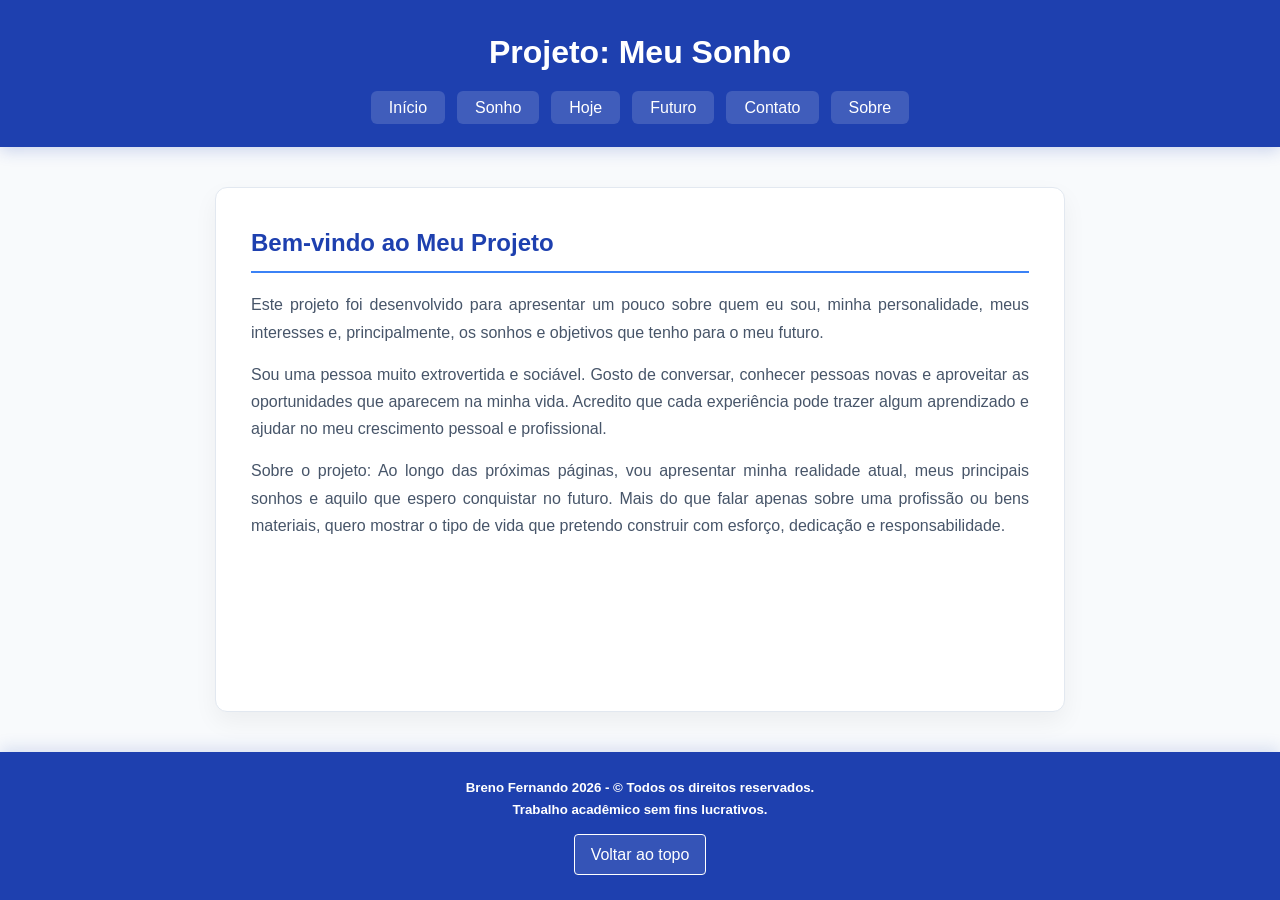
<file: index.html>
<!DOCTYPE html>
<html lang="pt-BR">
    <head>
        <meta charset="UTF-8">
        <meta name="viewport" content="width=device-width, initial-scale=1.0">
        <title>Meu Sonho - Início</title>
        <link rel="icon" href="mundom.png" type="image/png">
        <link rel="stylesheet" href="style.css">
    </head>
    <body id="topo">
        <header>
            <h1>Projeto: Meu Sonho</h1>
            <nav>
                <ul>
                    <li><a href="index.html">Início</a></li>
                    <li><a href="sonho.html">Sonho</a></li>
                    <li><a href="hoje.html">Hoje</a></li>
                    <li><a href="futuro.html">Futuro</a></li>
                    <li><a href="contato.html">Contato</a></li>
                    <li><a href="sobre.html">Sobre</a></li>
                </ul>
            </nav>
        </header>

        <main>
            <section>
                <h2>Bem-vindo ao Meu Projeto</h2>

                <p align="justify">Este projeto foi desenvolvido para apresentar um pouco sobre quem eu sou, minha personalidade, meus interesses e, principalmente, os sonhos e objetivos que tenho para o meu futuro.</p>
                
                <p align="justify">Sou uma pessoa muito extrovertida e sociável. Gosto de conversar, conhecer pessoas novas e aproveitar as oportunidades que aparecem na minha vida. Acredito que cada experiência pode trazer algum aprendizado e ajudar no meu crescimento pessoal e profissional.</p>

                <p align="justify">Sobre o projeto: Ao longo das próximas páginas, vou apresentar minha realidade atual, meus principais sonhos e aquilo que espero conquistar no futuro. Mais do que falar apenas sobre uma profissão ou bens materiais, quero mostrar o tipo de vida que pretendo construir com esforço, dedicação e responsabilidade.</p>
            </section>
        </main>

        <footer>
            <h5>Breno Fernando 2026 - &copy Todos os direitos reservados.<br>Trabalho acadêmico sem fins lucrativos.</h5>
            <a href="#" class="btn-topo">Voltar ao topo</a>
        </footer>
    </body>
</html>
</file>
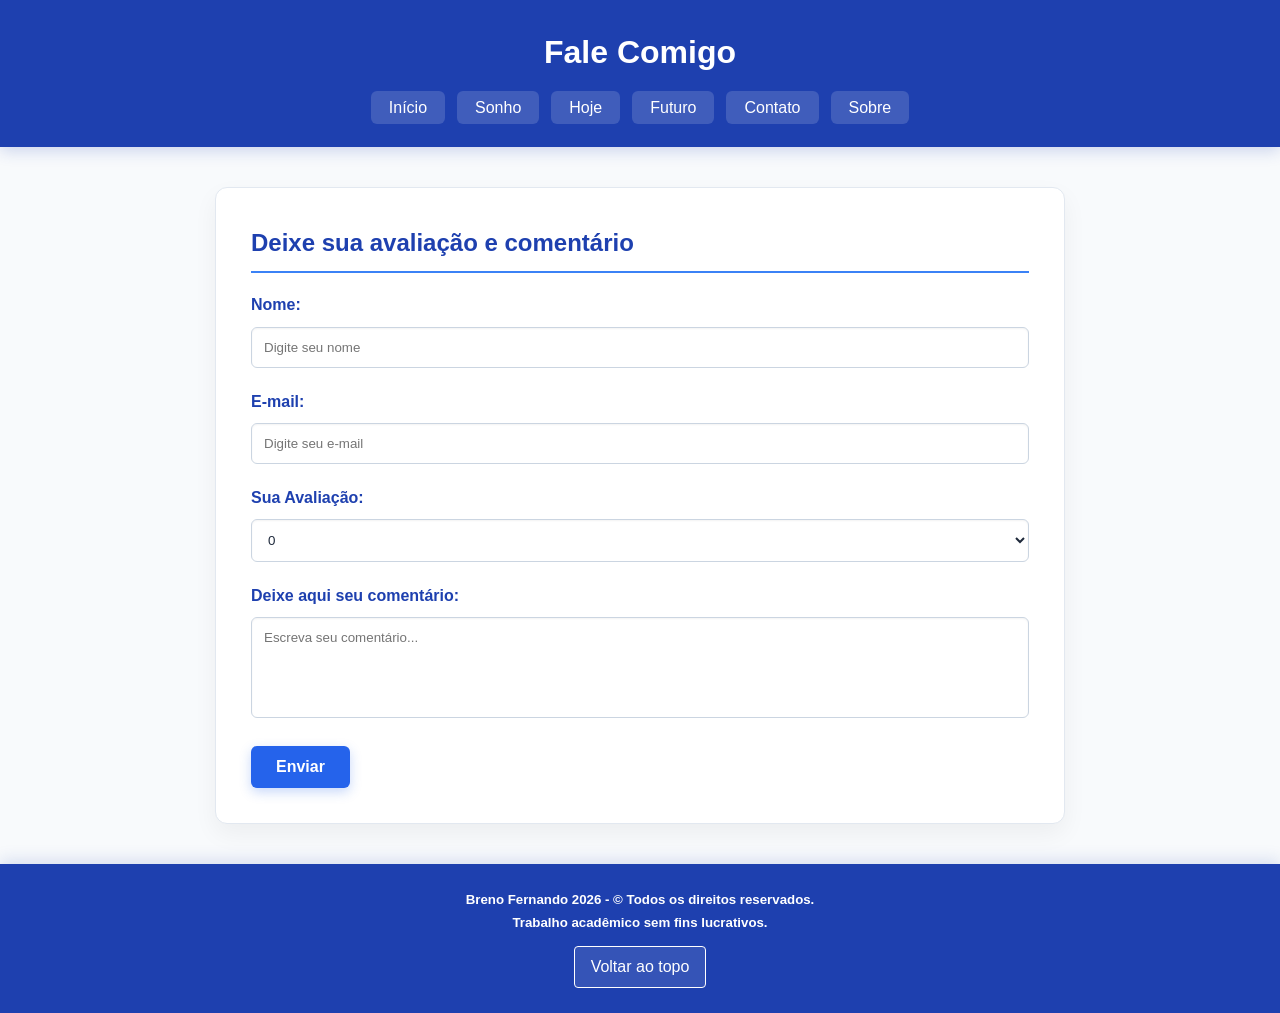
<file: contato.html>
<!DOCTYPE html>
<html lang="pt-BR">
    <head>
        <meta charset="UTF-8">
        <meta name="viewport" content="width=device-width, initial-scale=1.0">
        <title>Meu Sonho - Contato</title>
        <link rel="icon" href="mundom.png" type="image/png">
        <link rel="stylesheet" href="style.css">
    </head>
    <body id="topo">
        <header>
            <h1>Fale Comigo</h1>
            <nav>
                <ul>
                    <li><a href="index.html">Início</a></li>
                    <li><a href="sonho.html">Sonho</a></li>
                    <li><a href="hoje.html">Hoje</a></li>
                    <li><a href="futuro.html">Futuro</a></li>
                    <li><a href="contato.html">Contato</a></li>
                    <li><a href="sobre.html">Sobre</a></li>
                </ul>
            </nav>
        </header>

        <main>
            <section>
                <h2>Deixe sua avaliação e comentário</h2>
                
                <form action="#" method="post">
                    <div class="form-group">
                        <label for="nome">Nome:</label>
                        <input type="text" id="nome" name="nome" required pattern="[A-Za-zÀ-ÿ\s]+" title="Apenas letras e espaços são permitidos" required placeholder="Digite seu nome">
                    </div>

                    <div class="form-group">
                        <label for="email">E-mail:</label>
                        <input type="email" id="email" name="email" required placeholder="Digite seu e-mail">
                    </div>

                    <div class="form-group">
                        <label for="avaliacao">Sua Avaliação:</label>
                        <select id="avaliacao" name="avaliacao" required>
                            <option value="0">0</option>
                            <option value="1">1</option>
                            <option value="2">2</option>
                            <option value="3">3</option>
                            <option value="4">4</option>
                            <option value="5">5</option>
                        </select>
                    </div>

                    <div class="form-group">
                        <label for="comentario">Deixe aqui seu comentário:</label>
                        <textarea id="comentario" name="comentario" rows="5" required placeholder="Escreva seu comentário..."></textarea>
                    </div>

                    <button type="submit">Enviar</button>
                </form>
            </section>
        </main>

        <footer>
            <h5>Breno Fernando 2026 - &copy Todos os direitos reservados.<br>Trabalho acadêmico sem fins lucrativos.</h5>
            <a href="#" class="btn-topo">Voltar ao topo</a>
        </footer>
    </body>
</html>
</file>
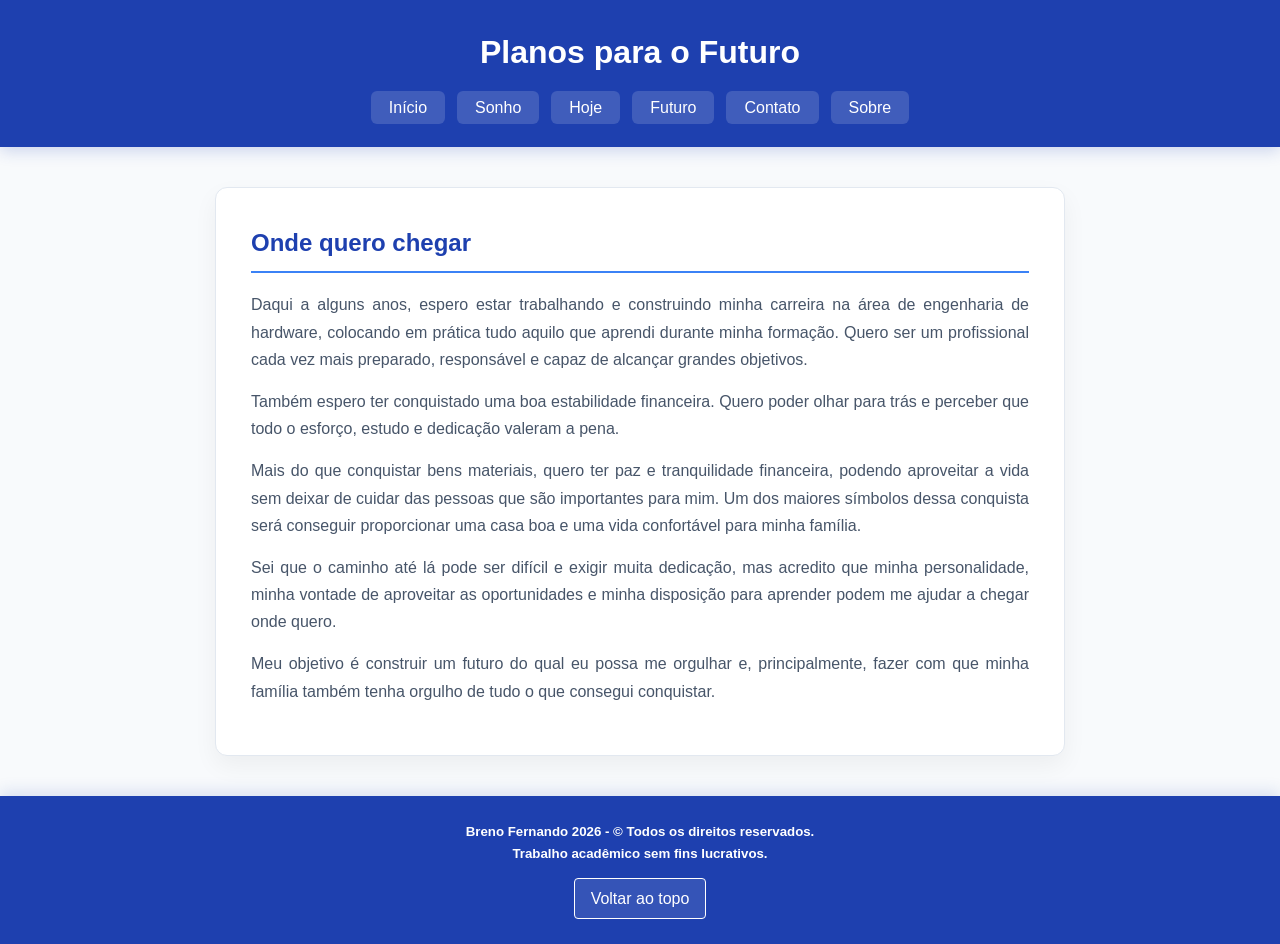
<file: futuro.html>
<!DOCTYPE html>
<html lang="pt-BR">
    <head>
        <meta charset="UTF-8">
        <meta name="viewport" content="width=device-width, initial-scale=1.0">
        <title>Meu Sonho - Futuro</title>
        <link rel="icon" href="mundom.png" type="image/png">
        <link rel="stylesheet" href="style.css">
    </head>
    <body id="topo">
        <header>
            <h1>Planos para o Futuro</h1>
            <nav>
                <ul>
                    <li><a href="index.html">Início</a></li>
                    <li><a href="sonho.html">Sonho</a></li>
                    <li><a href="hoje.html">Hoje</a></li>
                    <li><a href="futuro.html">Futuro</a></li>
                    <li><a href="contato.html">Contato</a></li>
                    <li><a href="sobre.html">Sobre</a></li>
                </ul>
            </nav>
        </header>

        <main>
            <section>
                <h2>Onde quero chegar</h2>

                <p align="justify">Daqui a alguns anos, espero estar trabalhando e construindo minha carreira na área de engenharia de hardware, colocando em prática tudo aquilo que aprendi durante minha formação. Quero ser um profissional cada vez mais preparado, responsável e capaz de alcançar grandes objetivos.</p>

                <p align="justify">Também espero ter conquistado uma boa estabilidade financeira. Quero poder olhar para trás e perceber que todo o esforço, estudo e dedicação valeram a pena.</p>

                <p align="justify">Mais do que conquistar bens materiais, quero ter paz e tranquilidade financeira, podendo aproveitar a vida sem deixar de cuidar das pessoas que são importantes para mim. Um dos maiores símbolos dessa conquista será conseguir proporcionar uma casa boa e uma vida confortável para minha família.</p>

                <p align="justify">Sei que o caminho até lá pode ser difícil e exigir muita dedicação, mas acredito que minha personalidade, minha vontade de aproveitar as oportunidades e minha disposição para aprender podem me ajudar a chegar onde quero.</p>

                <p align="justify">Meu objetivo é construir um futuro do qual eu possa me orgulhar e, principalmente, fazer com que minha família também tenha orgulho de tudo o que consegui conquistar.</p>
            </section>
        </main>

        <footer>
            <h5>Breno Fernando 2026 - &copy Todos os direitos reservados.<br>Trabalho acadêmico sem fins lucrativos.</h5>
            <a href="#" class="btn-topo">Voltar ao topo</a>
        </footer>
    </body>
</html>
</file>
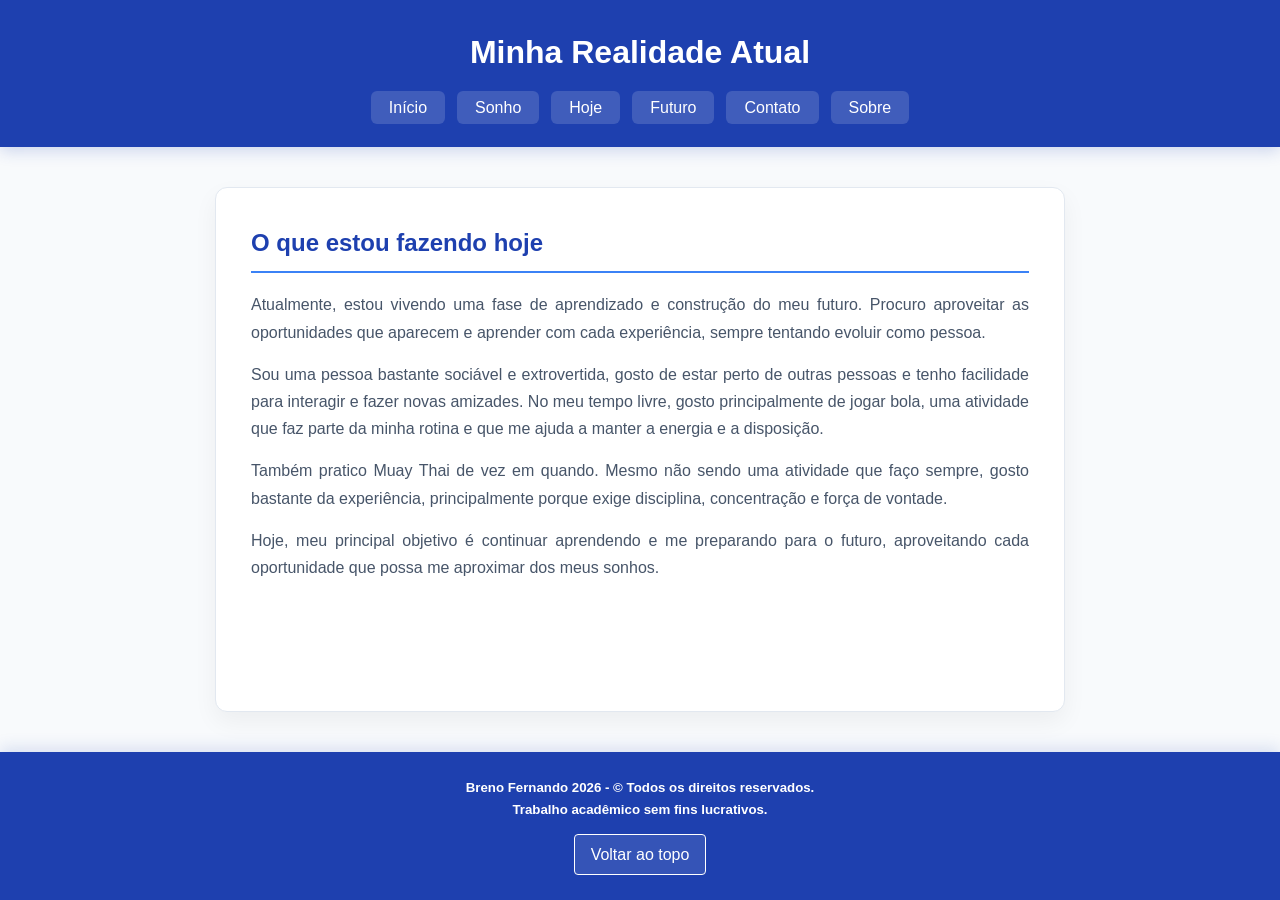
<file: hoje.html>
<!DOCTYPE html>
<html lang="pt-BR">
    <head>
        <meta charset="UTF-8">
        <meta name="viewport" content="width=device-width, initial-scale=1.0">
        <title>Meu Sonho - Hoje</title>
        <link rel="icon" href="mundom.png" type="image/png">
        <link rel="stylesheet" href="style.css">
    </head>
    <body id="topo">
        <header>
            <h1>Minha Realidade Atual</h1>
            <nav>
                <ul>
                    <li><a href="index.html">Início</a></li>
                    <li><a href="sonho.html">Sonho</a></li>
                    <li><a href="hoje.html">Hoje</a></li>
                    <li><a href="futuro.html">Futuro</a></li>
                    <li><a href="contato.html">Contato</a></li>
                    <li><a href="sobre.html">Sobre</a></li>
                </ul>
            </nav>
        </header>

        <main>
            <section>
                <h2>O que estou fazendo hoje</h2>
                
                <p align="justify">Atualmente, estou vivendo uma fase de aprendizado e construção do meu futuro. Procuro aproveitar as oportunidades que aparecem e aprender com cada experiência, sempre tentando evoluir como pessoa.</p>
                
                <p align="justify">Sou uma pessoa bastante sociável e extrovertida, gosto de estar perto de outras pessoas e tenho facilidade para interagir e fazer novas amizades. No meu tempo livre, gosto principalmente de jogar bola, uma atividade que faz parte da minha rotina e que me ajuda a manter a energia e a disposição.</p>

                <p align="justify">Também pratico Muay Thai de vez em quando. Mesmo não sendo uma atividade que faço sempre, gosto bastante da experiência, principalmente porque exige disciplina, concentração e força de vontade.</p>
            
                <p align="justify">Hoje, meu principal objetivo é continuar aprendendo e me preparando para o futuro, aproveitando cada oportunidade que possa me aproximar dos meus sonhos.</p>
            </section>
        </main>

        <footer>
            <h5>Breno Fernando 2026 - &copy Todos os direitos reservados.<br>Trabalho acadêmico sem fins lucrativos.</h5>
            <a href="#" class="btn-topo">Voltar ao topo</a>
        </footer>
    </body>
</html>
</file>
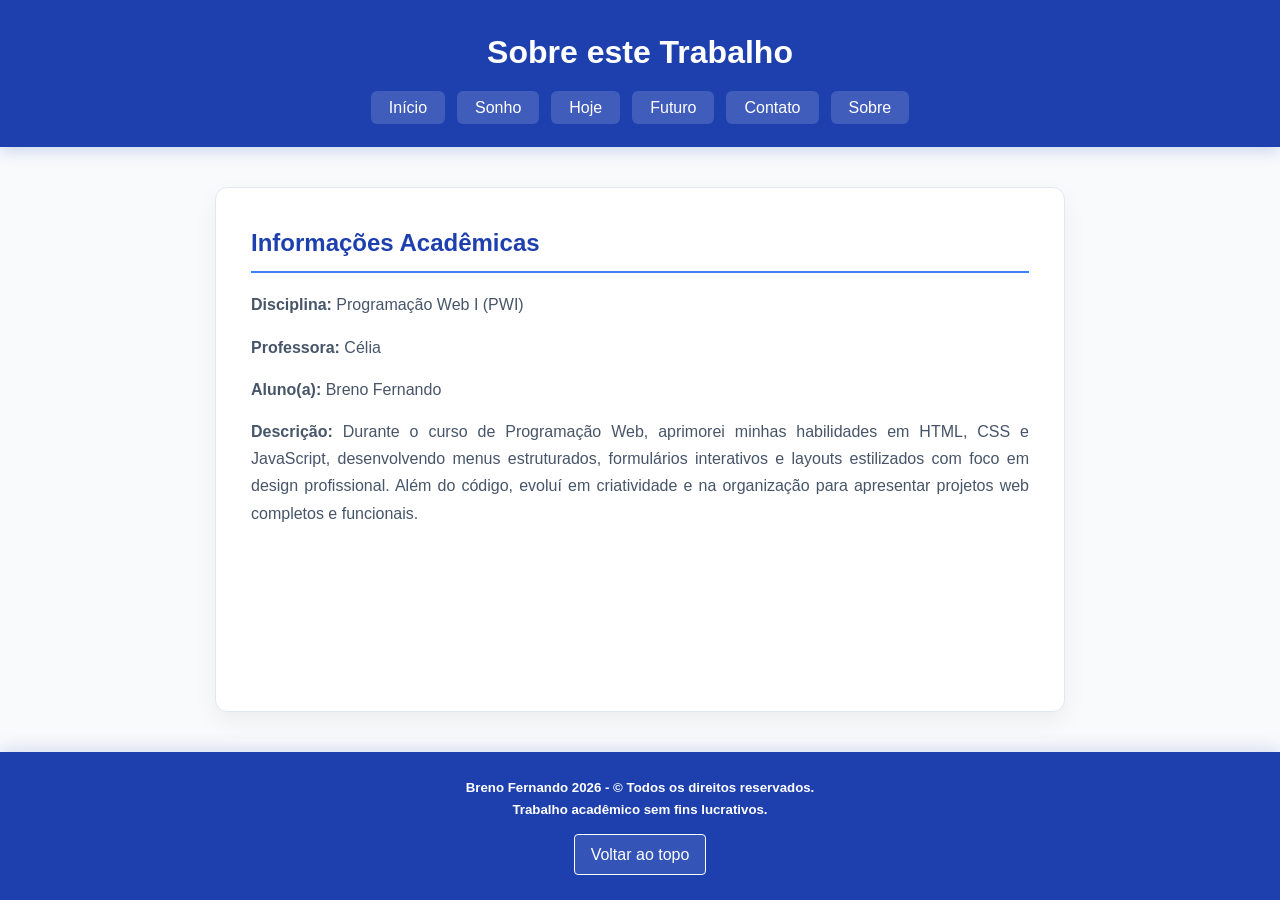
<file: sobre.html>
<!DOCTYPE html>
<html lang="pt-BR">
    <head>
        <meta charset="UTF-8">
        <meta name="viewport" content="width=device-width, initial-scale=1.0">
        <title>Meu Sonho - Sobre</title>
        <link rel="icon" href="mundom.png" type="image/png">
        <link rel="stylesheet" href="style.css">
    </head>
    <body id="topo">
        <header>
            <h1>Sobre este Trabalho</h1>
            <nav>
                <ul>
                    <li><a href="index.html">Início</a></li>
                    <li><a href="sonho.html">Sonho</a></li>
                    <li><a href="hoje.html">Hoje</a></li>
                    <li><a href="futuro.html">Futuro</a></li>
                    <li><a href="contato.html">Contato</a></li>
                    <li><a href="sobre.html">Sobre</a></li>
                </ul>
            </nav>
        </header>

        <main>
            <section>
                <h2>Informações Acadêmicas</h2>
                <p><strong>Disciplina:</strong> Programação Web I (PWI)</p>
                <p><strong>Professora:</strong> Célia</p>
                <p><strong>Aluno(a):</strong> Breno Fernando</p>
                <p align="justify"><strong>Descrição:</strong> Durante o curso de Programação Web, aprimorei minhas habilidades em HTML, CSS e JavaScript, desenvolvendo menus estruturados, formulários interativos e layouts estilizados com foco em design profissional. Além do código, evoluí em criatividade e na organização para apresentar projetos web completos e funcionais.</p>
            </section>
        </main>

        <footer>
            <h5>Breno Fernando 2026 - &copy Todos os direitos reservados.<br>Trabalho acadêmico sem fins lucrativos.</h5>
            <a href="#" class="btn-topo">Voltar ao topo</a>
        </footer>
    </body>
</html>
</file>
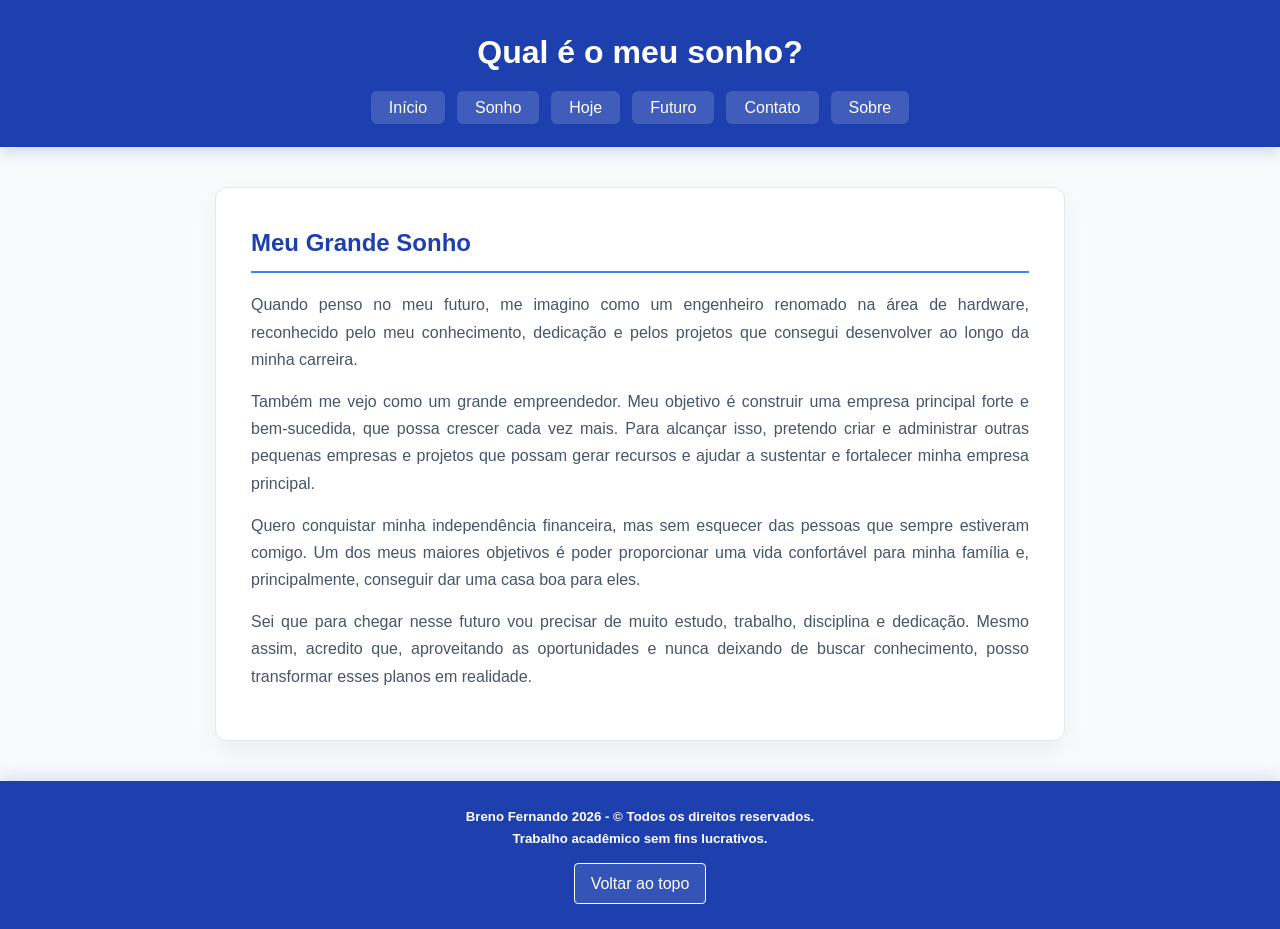
<file: sonho.html>
<!DOCTYPE html>
<html lang="pt-BR">
    <head>
        <meta charset="UTF-8">
        <meta name="viewport" content="width=device-width, initial-scale=1.0">
        <title>Meu Sonho - O Sonho</title>
        <link rel="icon" href="mundom.png" type="image/png">
        <link rel="stylesheet" href="style.css">
    </head>
    <body id="topo">
        <header>
            <h1>Qual é o meu sonho?</h1>
            <nav>
                <ul>
                    <li><a href="index.html">Início</a></li>
                    <li><a href="sonho.html">Sonho</a></li>
                    <li><a href="hoje.html">Hoje</a></li>
                    <li><a href="futuro.html">Futuro</a></li>
                    <li><a href="contato.html">Contato</a></li>
                    <li><a href="sobre.html">Sobre</a></li>
                </ul>
            </nav>
        </header>

        <main>
            <section>
                <h2>Meu Grande Sonho</h2>

                <p align="justify">Quando penso no meu futuro, me imagino como um engenheiro renomado na área de hardware, reconhecido pelo meu conhecimento, dedicação e pelos projetos que consegui desenvolver ao longo da minha carreira.</p>
                
                <p align="justify">Também me vejo como um grande empreendedor. Meu objetivo é construir uma empresa principal forte e bem-sucedida, que possa crescer cada vez mais. Para alcançar isso, pretendo criar e administrar outras pequenas empresas e projetos que possam gerar recursos e ajudar a sustentar e fortalecer minha empresa principal.</p>

                <p align="justify">Quero conquistar minha independência financeira, mas sem esquecer das pessoas que sempre estiveram comigo. Um dos meus maiores objetivos é poder proporcionar uma vida confortável para minha família e, principalmente, conseguir dar uma casa boa para eles.</p>

                <p align="justify">Sei que para chegar nesse futuro vou precisar de muito estudo, trabalho, disciplina e dedicação. Mesmo assim, acredito que, aproveitando as oportunidades e nunca deixando de buscar conhecimento, posso transformar esses planos em realidade.</p>
            </section>
        </main>

        <footer>
            <h5>Breno Fernando 2026 - &copy Todos os direitos reservados.<br>Trabalho acadêmico sem fins lucrativos.</h5>
            <a href="#" class="btn-topo">Voltar ao topo</a>
        </footer>
    </body>
</html>
</file>
<file: style.css>
* {
    margin: 0;
    padding: 0;
    box-sizing: border-box;
    font-family: 'Segoe UI', Tahoma, Geneva, Verdana, sans-serif;
}


html {
    scroll-behavior: smooth;
}

body {
    background-color: #f8fafc;
    color: #334155;
    line-height: 1.7;
    min-height: 100vh;
    display: flex;
    flex-direction: column;
}

header {
    background-color: #1e40af;
    color: #ffffff;
    padding: 25px 0;
    text-align: center;
    box-shadow: 0 4px 15px rgba(30, 64, 175, 0.2);
    position: sticky;
    top: 0;
    z-index: 100;
}

header h1 {
    margin-bottom: 15px;
    font-size: 2rem;
    font-weight: 700;
}

nav ul {
    list-style: none;
    display: flex;
    justify-content: center;
    gap: 12px;
    flex-wrap: wrap;
}

nav a {
    color: #ffffff;
    text-decoration: none;
    padding: 8px 18px;
    border-radius: 6px;
    background-color: rgba(255, 255, 255, 0.15);
    transition: all 0.3s cubic-bezier(0.25, 1, 0.5, 1);
}

nav a:hover {
    background-color: #ffffff;
    color: #1e40af;
    filter: brightness(1.05);
    transform: translateY(-2px);
    box-shadow: 0 4px 10px rgba(0, 0, 0, 0.15);
}

main {
    flex: 1;
    max-width: 850px;
    width: 90%;
    margin: 40px auto;
    padding: 35px;
    background: #ffffff;
    border-radius: 12px;
    border: 1px solid #e2e8f0;
    box-shadow: 0 10px 25px rgba(0, 0, 0, 0.05);
    animation: fadeIn 0.4s cubic-bezier(0.25, 1, 0.5, 1);
}

@keyframes fadeIn {
    from {
        opacity: 0;
        transform: translateY(10px);
    }
    to {
        opacity: 1;
        transform: translateY(0);
    }
}

main h2 {
    color: #1e40af;
    margin-bottom: 18px;
    border-bottom: 2px solid #3b82f6;
    padding-bottom: 8px;
}

main p {
    margin-bottom: 15px;
    color: #475569;
}

.card-destaque {
    background-color: #eff6ff;
    padding: 20px;
    border-radius: 8px;
    border-left: 4px solid #2563eb;
    margin: 20px 0;
    box-shadow: 0 2px 8px rgba(37, 99, 235, 0.08);
    transition: transform 0.3s ease;
}

.card-destaque:hover {
    transform: translateX(4px);
}

.form-group {
    margin-bottom: 20px;
}

label {
    display: block;
    margin-bottom: 8px;
    font-weight: 600;
    color: #1e40af;
}

textarea {
    resize: none;
}

input, select, textarea {
    width: 100%;
    padding: 12px;
    background-color: #ffffff;
    color: #1e293b;
    border: 1px solid #cbd5e1;
    border-radius: 6px;
    box-shadow: inset 0 1px 2px rgba(0, 0, 0, 0.05);
    transition: border-color 0.3s ease, box-shadow 0.3s ease;
}

input:focus, select:focus, textarea:focus {
    outline: none;
    border-color: #2563eb;
    box-shadow: 0 0 8px rgba(37, 99, 235, 0.25);
}

button {
    background-color: #2563eb;
    color: #ffffff;
    padding: 12px 25px;
    border: none;
    border-radius: 6px;
    font-weight: bold;
    cursor: pointer;
    font-size: 16px;
    box-shadow: 0 4px 12px rgba(37, 99, 235, 0.25);
    transition: all 0.3s cubic-bezier(0.25, 1, 0.5, 1);
}

button:hover {
    background-color: #1d4ed8;
    transform: translateY(-2px);
    box-shadow: 0 6px 16px rgba(37, 99, 235, 0.35);
}

footer {
    text-align: center;
    padding: 25px;
    background-color: #1e40af;
    color: #ffffff;
    margin-top: auto;
    box-shadow: 0 -4px 15px rgba(30, 64, 175, 0.15);
}

.btn-topo {
    display: inline-block;
    margin-top: 12px;
    color: #ffffff;
    text-decoration: none;
    padding: 6px 16px;
    border: 1px solid #ffffff;
    border-radius: 4px;
    background-color: rgba(255, 255, 255, 0.1);
    transition: all 0.3s cubic-bezier(0.25, 1, 0.5, 1);
}

.btn-topo:hover {
    background-color: #ffffff;
    color: #1e40af;
    box-shadow: 0 4px 10px rgba(0, 0, 0, 0.15);
}
</file>
